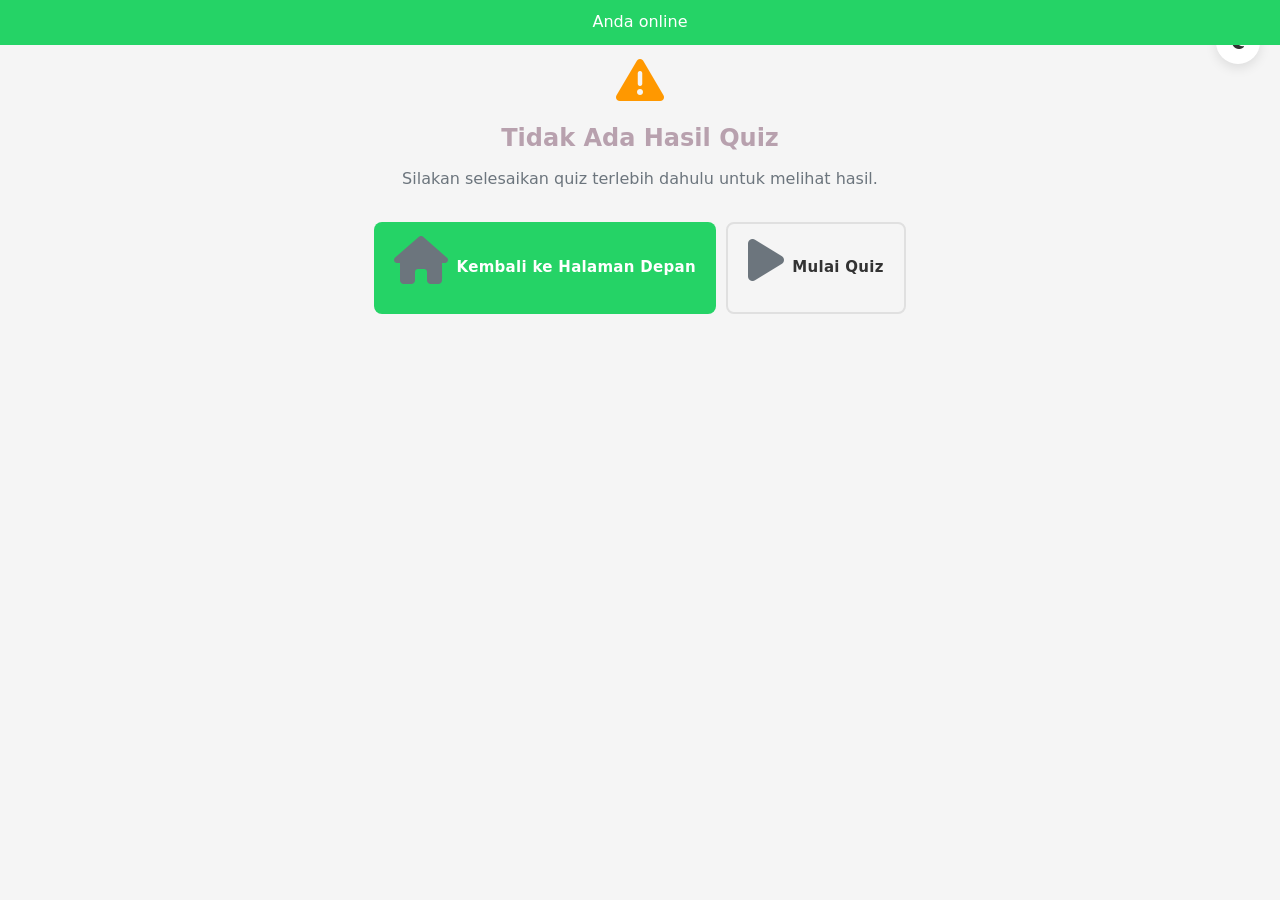
<file: result.html>
<!DOCTYPE html>
<html lang="id">
<head>
    <!-- Mobile Meta Tags -->
    <meta charset="UTF-8">
    <meta name="viewport" content="width=device-width, initial-scale=1.0, maximum-scale=1.0, user-scalable=no, viewport-fit=cover">
    <meta name="theme-color" content="#075E54" media="(prefers-color-scheme: light)">
    <meta name="theme-color" content="#0c1317" media="(prefers-color-scheme: dark)">
    <meta name="format-detection" content="telephone=no">
    <meta name="msapplication-tap-highlight" content="no">
    
    <!-- Icons -->
    <link rel="icon" type="image/png" sizes="192x192" href="https://img.icons8.com/color/192/whatsapp.png">
    
    <title>Hasil Quiz - QuizApp</title>
    <link rel="stylesheet" href="style.css">
    <link rel="stylesheet" href="https://cdnjs.cloudflare.com/ajax/libs/font-awesome/6.4.0/css/all.min.css">
    
    <!-- Splash Screen CSS -->
    <style>
        #splash-screen {
            position: fixed;
            top: 0;
            left: 0;
            right: 0;
            bottom: 0;
            background: #075E54;
            display: flex;
            flex-direction: column;
            justify-content: center;
            align-items: center;
            z-index: 9999;
            transition: opacity 0.5s ease;
        }
        
        #splash-screen.hidden {
            opacity: 0;
            pointer-events: none;
        }
        
        .splash-logo {
            width: 80px;
            height: 80px;
            background: white;
            border-radius: 20px;
            display: flex;
            align-items: center;
            justify-content: center;
            margin-bottom: 20px;
            animation: pulse 2s infinite;
        }
        
        .splash-logo i {
            font-size: 40px;
            color: #25D366;
        }
        
        .splash-text {
            color: white;
            font-size: 18px;
            font-weight: 500;
            margin-top: 20px;
        }
        
        .splash-loader {
            width: 40px;
            height: 4px;
            background: rgba(255,255,255,0.2);
            border-radius: 2px;
            margin-top: 20px;
            overflow: hidden;
        }
        
        .splash-loader::after {
            content: '';
            display: block;
            width: 40px;
            height: 100%;
            background: white;
            animation: loading 1.5s infinite;
        }
        
        @keyframes loading {
            0% { transform: translateX(-100%); }
            100% { transform: translateX(200%); }
        }
        
        @keyframes pulse {
            0%, 100% { transform: scale(1); opacity: 1; }
            50% { transform: scale(1.1); opacity: 0.8; }
        }
    </style>
    
    <!-- Inline Styles -->
    <style>
        :root {
            --primary-color: #4361ee;
            --success-color: #4CAF50;
            --danger-color: #F44336;
            --user-answer-color: #2196F3;
            --bg-color: #f5f5f5;
            --card-bg: #ffffff;
            --text-color: #333333;
            --border-color: #e0e0e0;
        }

        [data-theme="dark"] {
            --bg-color: #1a1a1a;
            --card-bg: #2d2d2d;
            --text-color: #ffffff;
            --border-color: #444444;
        }

        body {
            background: var(--bg-color);
            color: var(--text-color);
            font-family: 'Segoe UI', system-ui, sans-serif;
            padding: 0;
            margin: 0;
            min-height: 100vh;
        }

        .container {
            max-width: 900px;
            margin: 0 auto;
            padding: 16px;
            padding-bottom: 80px; /* Untuk bottom nav */
        }

        .header {
            text-align: center;
            margin-bottom: 20px;
            padding: 20px;
            background: var(--card-bg);
            border-radius: 12px;
            box-shadow: 0 2px 8px rgba(0,0,0,0.05);
        }

        .header h1 {
            color: var(--primary-color);
            margin-bottom: 8px;
            font-size: 24px;
        }

        .score-card {
            background: linear-gradient(135deg, #4361ee, #3a0ca3);
            color: white;
            padding: 24px;
            border-radius: 12px;
            text-align: center;
            margin-bottom: 24px;
            box-shadow: 0 4px 16px rgba(67, 97, 238, 0.2);
        }

        .score-circle {
            width: 100px;
            height: 100px;
            border-radius: 50%;
            background: rgba(255, 255, 255, 0.1);
            margin: 0 auto 12px;
            display: flex;
            flex-direction: column;
            justify-content: center;
            align-items: center;
            border: 4px solid white;
        }

        .score-percentage {
            font-size: 32px;
            font-weight: bold;
        }

        .result-section {
            background: var(--card-bg);
            border-radius: 12px;
            padding: 20px;
            margin-bottom: 24px;
            box-shadow: 0 2px 8px rgba(0,0,0,0.05);
        }

        .section-title {
            display: flex;
            flex-direction: column;
            gap: 8px;
            margin-bottom: 20px;
            padding-bottom: 12px;
            border-bottom: 2px solid var(--border-color);
        }

        @media (min-width: 768px) {
            .section-title {
                flex-direction: row;
                justify-content: space-between;
                align-items: center;
            }
        }

        .section-title h2 {
            color: var(--primary-color);
            font-size: 20px;
        }

        .questions-list {
            display: flex;
            flex-direction: column;
            gap: 16px;
        }

        .question-item {
            padding: 16px;
            border-radius: 8px;
            background: var(--bg-color);
            border-left: 4px solid var(--border-color);
        }

        .question-item.correct {
            border-left-color: var(--success-color);
            background: rgba(76, 175, 80, 0.05);
        }

        .question-item.incorrect {
            border-left-color: var(--danger-color);
            background: rgba(244, 67, 54, 0.05);
        }

        .question-header {
            display: flex;
            justify-content: space-between;
            align-items: center;
            margin-bottom: 12px;
        }

        .question-number {
            font-weight: bold;
            font-size: 16px;
            color: var(--primary-color);
        }

        .question-status {
            padding: 4px 10px;
            border-radius: 20px;
            font-size: 13px;
            font-weight: 500;
        }

        .question-status.correct {
            background: var(--success-color);
            color: white;
        }

        .question-status.incorrect {
            background: var(--danger-color);
            color: white;
        }

        .question-text {
            margin-bottom: 16px;
            font-size: 15px;
            line-height: 1.5;
            padding: 12px;
            background: var(--card-bg);
            border-radius: 8px;
        }

        .answer-row {
            display: flex;
            flex-direction: column;
            margin-bottom: 8px;
            padding: 12px;
            border-radius: 8px;
            gap: 4px;
        }

        @media (min-width: 480px) {
            .answer-row {
                flex-direction: row;
                align-items: center;
            }
        }

        .answer-row.user-answer {
            background: rgba(33, 150, 243, 0.1);
            border: 2px solid var(--user-answer-color);
        }

        .answer-row.correct-answer {
            background: rgba(76, 175, 80, 0.1);
            border: 2px solid var(--success-color);
        }

        .answer-label {
            font-weight: bold;
            min-width: 140px;
            display: flex;
            align-items: center;
            gap: 8px;
            font-size: 14px;
        }

        .answer-label.user-answer {
            color: var(--user-answer-color);
        }

        .answer-label.correct-answer {
            color: var(--success-color);
        }

        .answer-text {
            font-size: 15px;
            flex: 1;
        }

        .explanation-box {
            padding: 12px;
            background: rgba(255, 193, 7, 0.1);
            border-radius: 8px;
            margin-top: 12px;
            border-left: 4px solid #FF9800;
        }

        .explanation-label {
            font-weight: bold;
            color: #FF9800;
            margin-bottom: 6px;
            display: flex;
            align-items: center;
            gap: 8px;
            font-size: 14px;
        }

        .all-options {
            margin-top: 12px;
            padding: 10px;
            background: var(--card-bg);
            border-radius: 8px;
            font-size: 13px;
            color: var(--text-color);
            border: 1px dashed var(--border-color);
        }

        .controls {
            display: flex;
            gap: 12px;
            justify-content: center;
            margin-top: 24px;
            flex-wrap: wrap;
        }

        .btn {
            padding: 12px 20px;
            border-radius: 8px;
            border: none;
            font-weight: 600;
            font-size: 15px;
            cursor: pointer;
            display: inline-flex;
            align-items: center;
            justify-content: center;
            gap: 8px;
            transition: all 0.3s;
            text-decoration: none;
            min-height: 44px;
            min-width: 44px;
        }

        .btn-primary {
            background: var(--primary-color);
            color: white;
        }

        .btn-secondary {
            background: var(--bg-color);
            color: var(--text-color);
            border: 2px solid var(--border-color);
        }

        .btn:hover {
            transform: translateY(-2px);
            box-shadow: 0 4px 12px rgba(0,0,0,0.1);
        }

        .theme-toggle {
            position: fixed;
            top: 20px;
            right: 20px;
            width: 44px;
            height: 44px;
            border-radius: 50%;
            background: var(--card-bg);
            display: flex;
            align-items: center;
            justify-content: center;
            cursor: pointer;
            box-shadow: 0 4px 12px rgba(0,0,0,0.1);
            z-index: 100;
            border: none;
            min-height: 44px;
            min-width: 44px;
        }

        .empty-state {
            text-align: center;
            padding: 40px 20px;
        }

        .empty-state i {
            font-size: 48px;
            color: #6c757d;
            margin-bottom: 16px;
        }

        /* Mobile Bottom Navigation */
        .mobile-bottom-nav {
            position: fixed;
            bottom: 0;
            left: 0;
            right: 0;
            background: var(--bg-secondary);
            border-top: 1px solid var(--border-color);
            padding: 8px 0;
            display: none;
            z-index: 1000;
            padding-bottom: max(8px, env(safe-area-inset-bottom, 0px));
        }

        @media (max-width: 768px) {
            .mobile-bottom-nav {
                display: flex;
                justify-content: space-around;
            }
            
            /* Hanya 3 item di bottom nav untuk result page */
            .mobile-bottom-nav .nav-item {
                flex: 1;
                text-align: center;
            }
        }

        .nav-item {
            display: flex;
            flex-direction: column;
            align-items: center;
            padding: 8px 12px;
            color: var(--text-secondary);
            text-decoration: none;
            font-size: 12px;
        }

        .nav-item.active {
            color: var(--whatsapp-green);
        }

        .nav-item i {
            font-size: 20px;
            margin-bottom: 4px;
        }

        /* Network Status */
        .network-status {
            position: fixed;
            top: 0;
            left: 0;
            right: 0;
            background: #FF9500;
            color: white;
            text-align: center;
            padding: 10px;
            z-index: 10002;
            transform: translateY(-100%);
            transition: transform 0.3s ease;
        }

        .network-status.online {
            background: #25D366;
            transform: translateY(0);
        }

        .network-status.offline {
            background: #FF3B30;
            transform: translateY(0);
        }

        /* Responsive Adjustments */
        @media (max-width: 480px) {
            .container {
                padding: 12px;
                padding-bottom: 70px;
            }
            
            .score-card {
                padding: 20px;
            }
            
            .score-circle {
                width: 80px;
                height: 80px;
            }
            
            .score-percentage {
                font-size: 24px;
            }
            
            .header {
                padding: 16px;
            }
            
            .header h1 {
                font-size: 20px;
            }
            
            .question-text {
                font-size: 14px;
                padding: 10px;
            }
            
            .answer-text {
                font-size: 14px;
            }
            
            .btn {
                padding: 10px 16px;
                font-size: 14px;
            }
        }

        @media (max-width: 360px) {
            .answer-label {
                min-width: 120px;
                font-size: 13px;
            }
            
            .controls {
                flex-direction: column;
            }
            
            .btn {
                width: 100%;
            }
        }

        /* Landscape mode */
        @media (orientation: landscape) and (max-height: 500px) {
            .container {
                padding-bottom: 60px;
            }
            
            .mobile-bottom-nav {
                display: none;
            }
            
            .theme-toggle {
                top: 10px;
                right: 10px;
            }
        }
    </style>
</head>
<body>
    <!-- Splash Screen -->
    <div id="splash-screen">
        <div class="splash-logo">
            <i class="fas fa-chart-bar"></i>
        </div>
        <div class="splash-text">Memuat Hasil...</div>
        <div class="splash-loader"></div>
    </div>

    <!-- Network Status -->
    <div class="network-status" id="networkStatus"></div>

    <div class="theme-toggle" id="themeToggle">
        <i class="fas fa-moon"></i>
    </div>

    <div class="container">
        <!-- Header -->
        <div class="header" id="resultHeader">
            <h1>Hasil Quiz</h1>
            <p class="subtitle" id="courseName">Mata Kuliah: Loading...</p>
        </div>

        <!-- Score Card -->
        <div class="score-card" id="scoreCard">
            <div class="score-circle">
                <div class="score-percentage" id="scorePercentage">0%</div>
            </div>
            <h2 id="scoreText">0 dari 0 soal benar</h2>
            <p id="scoreTime">Waktu pengerjaan: 00:00</p>
        </div>

        <!-- Results Section -->
        <div class="result-section">
            <div class="section-title">
                <h2>Detail Jawaban</h2>
                <div>
                    <span id="correctCount">0</span> benar dari 
                    <span id="totalQuestions">0</span> soal
                </div>
            </div>

            <div class="questions-list" id="questionsList">
                <!-- Daftar soal akan diisi oleh JavaScript -->
            </div>
        </div>

        <!-- Controls -->
        <div class="controls" id="controlsContainer">
            <!-- Tombol akan diisi oleh JavaScript -->
        </div>
    </div>

    <!-- Mobile Bottom Navigation (MODIFIED - Hanya 3 item) -->
    <nav class="mobile-bottom-nav">
        <a href="index.html" class="nav-item">
            <i class="fas fa-home"></i>
            <span>Home</span>
        </a>
        <a href="result.html" class="nav-item active">
            <i class="fas fa-chart-bar"></i>
            <span>Hasil</span>
        </a>
        <a href="admin.html" class="nav-item">
            <i class="fas fa-cog"></i>
            <span>Admin</span>
        </a>
    </nav>

    <script>
        // Hide splash screen
        window.addEventListener('load', () => {
            setTimeout(() => {
                const splashScreen = document.getElementById('splash-screen');
                if (splashScreen) {
                    splashScreen.classList.add('hidden');
                    setTimeout(() => {
                        splashScreen.style.display = 'none';
                    }, 500);
                }
            }, 800);
        });

        // Network status
        function updateNetworkStatus() {
            const statusElement = document.getElementById('networkStatus');
            if (!statusElement) return;
            
            if (navigator.onLine) {
                statusElement.textContent = 'Anda online';
                statusElement.className = 'network-status online';
                setTimeout(() => {
                    statusElement.style.transform = 'translateY(-100%)';
                }, 3000);
            } else {
                statusElement.textContent = 'Anda offline - Beberapa fitur terbatas';
                statusElement.className = 'network-status offline';
            }
        }

        window.addEventListener('online', updateNetworkStatus);
        window.addEventListener('offline', updateNetworkStatus);
        updateNetworkStatus();

        // JavaScript untuk result.html - VERSI SEDERHANA
        document.addEventListener('DOMContentLoaded', function() {
            console.log('=== RESULT PAGE LOADED ===');
            loadResult();
            initTheme();
            
            const themeToggle = document.getElementById('themeToggle');
            if (themeToggle) {
                themeToggle.addEventListener('click', toggleTheme);
            }
            
            // Atur ulang bottom navigation untuk result page
            setupBottomNavigation();
        });

        function setupBottomNavigation() {
            // Untuk result page, kita hapus tombol Quiz dari bottom nav
            // Sudah dihandle di HTML dengan hanya 3 item
            console.log('Bottom navigation setup for result page');
        }

        function loadResult() {
            try {
                const resultData = JSON.parse(localStorage.getItem('quizResult'));
                
                if (!resultData) {
                    showNoResult();
                    return;
                }
                
                displayResult(resultData);
            } catch (error) {
                console.error('Error loading result:', error);
                showError();
            }
        }

        function displayResult(result) {
            // Update UI elements
            const courseName = document.getElementById('courseName');
            const scorePercentage = document.getElementById('scorePercentage');
            const scoreText = document.getElementById('scoreText');
            const scoreTime = document.getElementById('scoreTime');
            const correctCount = document.getElementById('correctCount');
            const totalQuestions = document.getElementById('totalQuestions');
            
            if (courseName) {
                courseName.textContent = result.courseName ? 
                    `Mata Kuliah: ${result.courseName}` : 
                    'Mata Kuliah: Tidak tersedia';
            }
            
            if (scorePercentage) scorePercentage.textContent = `${result.percentage || 0}%`;
            
            if (scoreText) {
                scoreText.textContent = `${result.score || 0} dari ${result.totalQuestions || 0} soal benar`;
            }
            
            if (scoreTime) {
                const minutes = Math.floor((result.timeSpent || 0) / 60).toString().padStart(2, '0');
                const seconds = ((result.timeSpent || 0) % 60).toString().padStart(2, '0');
                scoreTime.textContent = `Waktu pengerjaan: ${minutes}:${seconds}`;
            }
            
            if (correctCount) correctCount.textContent = result.score || 0;
            if (totalQuestions) totalQuestions.textContent = result.totalQuestions || 0;
            
            // Display questions if available
            if (result.results && result.results.length > 0) {
                displayQuestions(result.results);
            } else {
                const questionsList = document.getElementById('questionsList');
                if (questionsList) {
                    questionsList.innerHTML = `
                        <div class="empty-state">
                            <i class="fas fa-info-circle"></i>
                            <p>Detail jawaban tidak tersedia</p>
                        </div>
                    `;
                }
            }
            
            // TAMPILKAN HANYA SATU TOMBOL: KEMBALI KE HALAMAN DEPAN
            updateControlButtons(result);
        }

        function updateControlButtons(result) {
            const controlsContainer = document.getElementById('controlsContainer');
            if (!controlsContainer) return;
            
            // SELALU TAMPILKAN TOMBOL "KEMBALI KE HALAMAN DEPAN" (index.html)
            controlsContainer.innerHTML = `
                <a href="index.html" class="btn btn-primary" style="background: #25D366;">
                    <i class="fas fa-home"></i> Kembali ke Halaman Depan
                </a>
            `;
        }

        function displayQuestions(results) {
            const questionsList = document.getElementById('questionsList');
            
            if (!questionsList) return;
            
            if (!results || results.length === 0) {
                questionsList.innerHTML = `
                    <div class="empty-state">
                        <i class="fas fa-question-circle"></i>
                        <h3>Tidak ada data hasil</h3>
                    </div>
                `;
                return;
            }
            
            questionsList.innerHTML = results.map((item, index) => {
                const statusClass = item.isCorrect ? 'correct' : 'incorrect';
                const statusText = item.isCorrect ? 'Benar' : 'Salah';
                
                return `
                    <div class="question-item ${statusClass}">
                        <div class="question-header">
                            <div class="question-number">Soal ${item.questionNumber}</div>
                            <div class="question-status ${statusClass}">
                                ${statusText}
                            </div>
                        </div>
                        
                        <div class="question-text">
                            ${item.question}
                        </div>
                        
                        <div class="answer-row user-answer">
                            <div class="answer-label user-answer">
                                <i class="fas fa-user"></i>
                                Jawaban Anda:
                            </div>
                            <div class="answer-text">
                                ${item.userAnswerText || 'Tidak dijawab'}
                            </div>
                        </div>
                        
                        <div class="answer-row correct-answer">
                            <div class="answer-label correct-answer">
                                <i class="fas fa-check"></i>
                                Jawaban Benar:
                            </div>
                            <div class="answer-text">
                                ${item.correctAnswerText}
                            </div>
                        </div>
                        
                        ${item.explanation ? `
                        <div class="explanation-box">
                            <div class="explanation-label">
                                <i class="fas fa-lightbulb"></i>
                                Penjelasan:
                            </div>
                            <div class="answer-text">
                                ${item.explanation}
                            </div>
                        </div>
                        ` : ''}
                        
                        <div class="all-options">
                            <i class="fas fa-list"></i> <strong>Semua pilihan:</strong> ${item.allOptions}
                        </div>
                    </div>
                `;
            }).join('');
            
            // Scroll to top after loading
            setTimeout(() => {
                window.scrollTo({ top: 0, behavior: 'smooth' });
            }, 100);
        }

        function showNoResult() {
            const container = document.querySelector('.container');
            if (!container) return;
            
            container.innerHTML = `
                <div class="empty-state">
                    <i class="fas fa-exclamation-triangle" style="font-size: 48px; color: #ff9800;"></i>
                    <h2 style="margin-bottom: 10px;">Tidak Ada Hasil Quiz</h2>
                    <p style="color: #6c757d; margin-bottom: 30px;">Silakan selesaikan quiz terlebih dahulu untuk melihat hasil.</p>
                    <div style="display: flex; gap: 10px; justify-content: center; flex-wrap: wrap;">
                        <a href="index.html" class="btn btn-primary" style="background: #25D366;">
                            <i class="fas fa-home"></i> Kembali ke Halaman Depan
                        </a>
                        <a href="quiz.html" class="btn btn-secondary">
                            <i class="fas fa-play"></i> Mulai Quiz
                        </a>
                    </div>
                </div>
            `;
            
            // Hide bottom nav when no result
            const bottomNav = document.querySelector('.mobile-bottom-nav');
            if (bottomNav) {
                bottomNav.style.display = 'none';
            }
        }

        function showError() {
            const container = document.querySelector('.container');
            if (!container) return;
            
            container.innerHTML = `
                <div class="empty-state">
                    <i class="fas fa-bug" style="font-size: 48px; color: #f44336;"></i>
                    <h2 style="margin-bottom: 10px;">Terjadi Kesalahan</h2>
                    <p style="color: #6c757d; margin-bottom: 30px;">
                        Gagal memuat hasil quiz. Silakan coba lagi atau mulai quiz baru.
                    </p>
                    <div style="display: flex; gap: 10px; justify-content: center; flex-wrap: wrap;">
                        <button onclick="location.reload()" class="btn btn-primary">
                            <i class="fas fa-redo"></i> Muat Ulang
                        </button>
                        <a href="index.html" class="btn btn-secondary" style="background: #25D366;">
                            <i class="fas fa-home"></i> Kembali ke Halaman Depan
                        </a>
                    </div>
                </div>
            `;
            
            const bottomNav = document.querySelector('.mobile-bottom-nav');
            if (bottomNav) {
                bottomNav.style.display = 'none';
            }
        }

        function initTheme() {
            const savedTheme = localStorage.getItem('quiz-theme');
            const prefersDark = window.matchMedia('(prefers-color-scheme: dark)').matches;
            const themeToggle = document.getElementById('themeToggle');
            
            if (savedTheme === 'dark' || (!savedTheme && prefersDark)) {
                document.documentElement.setAttribute('data-theme', 'dark');
                if (themeToggle) {
                    themeToggle.innerHTML = '<i class="fas fa-sun"></i>';
                }
            } else {
                document.documentElement.setAttribute('data-theme', 'light');
                if (themeToggle) {
                    themeToggle.innerHTML = '<i class="fas fa-moon"></i>';
                }
            }
        }

        function toggleTheme() {
            const currentTheme = document.documentElement.getAttribute('data-theme');
            const newTheme = currentTheme === 'dark' ? 'light' : 'dark';
            const themeToggle = document.getElementById('themeToggle');
            
            document.documentElement.setAttribute('data-theme', newTheme);
            localStorage.setItem('quiz-theme', newTheme);
            
            if (themeToggle) {
                themeToggle.innerHTML = newTheme === 'dark' 
                    ? '<i class="fas fa-sun"></i>' 
                    : '<i class="fas fa-moon"></i>';
            }
        }

        // Touch optimization
        document.addEventListener('touchstart', function() {}, {passive: true});
        
        // Prevent pull-to-refresh
        document.body.addEventListener('touchmove', function(e) {
            if (e.touches.length > 1) return;
        }, { passive: false });
    </script>
</body>
</html>
</file>
<file: style.css>
/* =============================== */
/*  FEMININE PASTEL QUIZ APP STYLE */
/*  Mobile Friendly & Full Responsive */
/* =============================== */

/* Import Google Fonts for softer typography */
@import url('https://fonts.googleapis.com/css2?family=Quicksand:wght@300;400;500;600;700&display=swap');

:root {
  /* Feminine Pastel Color Palette */
  --pink-soft: #FFB7B2;
  --pink-light: #FFD1D1;
  --pink-warm: #F4ACB7;
  --lavender: #CDB4DB;
  --mint: #BDE0FE;
  --peach: #FFC8A2;
  --rose: #E5989B;
  --blush: #FFB5A7;
  --cream: #FFF0ED;
  --coral: #FCD5CE;
  
  /* Primary brand colors (feminine) */
  --primary-color: #F4ACB7;      /* pink-warm */
  --primary-dark: #E5989B;       /* rose */
  --primary-light: #FFD1D1;      /* pink-light */
  --secondary-color: #CDB4DB;    /* lavender */
  --accent-color: #BDE0FE;       /* mint */
  
  /* Light Mode (feminine light) */
  --bg-primary: #FFF9F7;         /* soft cream background */
  --bg-secondary: #FFFFFF;
  --bg-tertiary: #FFF5F2;
  --text-primary: #4A3B42;       /* soft dark brownish */
  --text-secondary: #8B6F7A;
  --text-muted: #B8A1AE;
  --border-color: #FFE4DE;
  --hover-color: #FFF0EB;
  --shadow-sm: 0 4px 12px rgba(0, 0, 0, 0.03), 0 1px 2px rgba(0, 0, 0, 0.05);
  --shadow-md: 0 8px 24px rgba(0, 0, 0, 0.05), 0 2px 4px rgba(0, 0, 0, 0.03);
  
  /* Dark Mode (feminine dark - soft twilight) */
  --dark-bg-primary: #2D2A3A;
  --dark-bg-secondary: #3A3548;
  --dark-bg-tertiary: #48415A;
  --dark-text-primary: #F7E8ED;
  --dark-text-secondary: #DBCBD4;
  --dark-border-color: #5B526E;
  --dark-hover-color: #4E4662;
  
  /* Spacing */
  --spacing-xs: 4px;
  --spacing-sm: 8px;
  --spacing-md: 12px;
  --spacing-lg: 16px;
  --spacing-xl: 20px;
  --spacing-xxl: 28px;
  
  /* Border Radius - lebih bulat & feminin */
  --radius-sm: 12px;
  --radius-md: 18px;
  --radius-lg: 24px;
  --radius-xl: 32px;
  --radius-round: 50%;
  
  /* Font Sizes */
  --font-xs: 12px;
  --font-sm: 14px;
  --font-md: 16px;
  --font-lg: 18px;
  --font-xl: 22px;
  --font-xxl: 26px;
}

/* Dark Mode Override */
[data-theme="dark"] {
  --bg-primary: var(--dark-bg-primary);
  --bg-secondary: var(--dark-bg-secondary);
  --bg-tertiary: var(--dark-bg-tertiary);
  --text-primary: var(--dark-text-primary);
  --text-secondary: var(--dark-text-secondary);
  --text-muted: #A99BB0;
  --border-color: var(--dark-border-color);
  --hover-color: var(--dark-hover-color);
  --shadow-sm: 0 4px 12px rgba(0, 0, 0, 0.2);
  --shadow-md: 0 8px 24px rgba(0, 0, 0, 0.25);
}

/* Base Styles */
* {
  margin: 0;
  padding: 0;
  box-sizing: border-box;
  -webkit-tap-highlight-color: transparent;
}

html {
  font-size: 16px;
  height: 100%;
  -webkit-text-size-adjust: 100%;
}

body {
  font-family: 'Quicksand', -apple-system, BlinkMacSystemFont, 'Segoe UI', Roboto, sans-serif;
  background: var(--bg-primary);
  color: var(--text-primary);
  line-height: 1.55;
  min-height: 100vh;
  padding: 0;
  margin: 0;
  overflow-x: hidden;
  transition: background-color 0.3s ease, color 0.3s ease;
  font-weight: 500;
}

/* App Layout */
.app {
  min-height: 100vh;
  display: flex;
  flex-direction: column;
  max-width: 100%;
  overflow-x: hidden;
}

.container {
  flex: 1;
  padding: var(--spacing-lg);
  max-width: 1200px;
  margin: 0 auto;
  width: 100%;
}

/* Topbar - feminin dengan gradien lembut */
.topbar {
  background: linear-gradient(135deg, var(--primary-color), var(--primary-dark));
  color: white;
  padding: var(--spacing-md) var(--spacing-lg);
  display: flex;
  justify-content: space-between;
  align-items: center;
  position: sticky;
  top: 0;
  z-index: 100;
  min-height: 60px;
  box-shadow: var(--shadow-sm);
  backdrop-filter: blur(2px);
}

.topbar h1 {
  font-size: var(--font-lg);
  font-weight: 600;
  display: flex;
  align-items: center;
  gap: var(--spacing-sm);
  letter-spacing: -0.2px;
}

.topbar h1 i {
  font-size: var(--font-xl);
  filter: drop-shadow(0 2px 2px rgba(0,0,0,0.1));
}

.top-actions {
  display: flex;
  gap: var(--spacing-sm);
  align-items: center;
}

/* Cards - bulat & lembut */
.card {
  background: var(--bg-secondary);
  border-radius: var(--radius-lg);
  padding: var(--spacing-xl);
  margin-bottom: var(--spacing-lg);
  border: none;
  box-shadow: var(--shadow-sm);
  transition: transform 0.2s ease, box-shadow 0.2s ease;
}

.card:hover {
  box-shadow: var(--shadow-md);
  transform: translateY(-2px);
}

/* Buttons - feminin dengan rounded penuh */
.btn {
  display: inline-flex;
  align-items: center;
  justify-content: center;
  gap: 8px;
  padding: 12px 24px;
  border-radius: 40px;  /* pill shape */
  font-size: var(--font-sm);
  font-weight: 600;
  text-decoration: none;
  cursor: pointer;
  border: none;
  transition: all 0.25s ease;
  min-height: 44px;
  min-width: 44px;
  user-select: none;
  -webkit-user-select: none;
  letter-spacing: 0.3px;
}

.btn.primary {
  background: linear-gradient(135deg, var(--primary-color), var(--primary-dark));
  color: white;
  box-shadow: 0 2px 8px rgba(244, 172, 183, 0.3);
}

.btn.primary:hover {
  background: linear-gradient(135deg, var(--primary-dark), var(--rose));
  transform: scale(1.02);
  box-shadow: 0 4px 12px rgba(244, 172, 183, 0.4);
}

.btn.secondary {
  background: var(--bg-tertiary);
  color: var(--text-primary);
  border: 1px solid var(--border-color);
}

.btn.secondary:hover {
  background: var(--hover-color);
  border-color: var(--primary-light);
}

.btn:active {
  transform: scale(0.96);
}

/* Course Items - kartu pelajaran */
.course-item {
  display: flex;
  align-items: center;
  padding: var(--spacing-md);
  background: var(--bg-tertiary);
  border-radius: var(--radius-md);
  border: 1px solid var(--border-color);
  margin-bottom: var(--spacing-md);
  gap: var(--spacing-md);
  cursor: pointer;
  transition: all 0.25s ease;
}

.course-item:hover {
  border-color: var(--primary-color);
  transform: translateY(-3px);
  box-shadow: var(--shadow-md);
  background: var(--bg-secondary);
}

.course-item .left {
  display: flex;
  align-items: center;
  gap: var(--spacing-md);
  flex: 1;
}

.course-badge {
  width: 52px;
  height: 52px;
  border-radius: var(--radius-md);
  background: linear-gradient(145deg, var(--primary-color), var(--lavender));
  color: white;
  display: flex;
  align-items: center;
  justify-content: center;
  font-size: var(--font-lg);
  font-weight: 700;
  flex-shrink: 0;
  box-shadow: 0 4px 8px rgba(0,0,0,0.05);
}

.course-details h3 {
  font-size: var(--font-md);
  font-weight: 700;
  margin-bottom: 6px;
  color: var(--text-primary);
}

.course-details p {
  font-size: var(--font-sm);
  color: var(--text-secondary);
  margin-bottom: 6px;
}

/* Quiz Styles */
.quiz-header {
  display: flex;
  justify-content: space-between;
  align-items: center;
  margin-bottom: var(--spacing-xl);
  padding-bottom: var(--spacing-md);
  border-bottom: 2px dashed var(--border-color);
}

.quiz-progress {
  font-size: var(--font-sm);
  font-weight: 600;
  color: var(--text-secondary);
  background: var(--bg-tertiary);
  padding: 6px 16px;
  border-radius: 40px;
  border: 1px solid var(--border-color);
}

.q-text {
  font-size: var(--font-md);
  line-height: 1.6;
  margin-bottom: var(--spacing-xl);
  padding: var(--spacing-lg);
  background: var(--bg-tertiary);
  border-radius: var(--radius-md);
  border-left: 5px solid var(--primary-color);
  font-weight: 600;
}

.choices {
  display: flex;
  flex-direction: column;
  gap: var(--spacing-sm);
}

.choice {
  padding: var(--spacing-md);
  border-radius: 60px; /* lebih bulat */
  border: 2px solid var(--border-color);
  cursor: pointer;
  transition: all 0.2s ease;
  display: flex;
  align-items: center;
  gap: var(--spacing-md);
  background: var(--bg-secondary);
  min-height: 64px;
}

.choice:hover {
  border-color: var(--primary-color);
  background: var(--hover-color);
  transform: translateX(4px);
}

.choice.selected {
  border-color: var(--primary-color);
  background: rgba(244, 172, 183, 0.15);
  box-shadow: 0 2px 6px rgba(244, 172, 183, 0.2);
}

.choice-label {
  font-weight: 800;
  color: var(--primary-dark);
  min-width: 32px;
  font-size: var(--font-md);
  background: var(--bg-tertiary);
  width: 32px;
  height: 32px;
  display: inline-flex;
  align-items: center;
  justify-content: center;
  border-radius: 60px;
}

.choice-text {
  flex: 1;
  font-size: var(--font-sm);
  line-height: 1.4;
  font-weight: 500;
}

.choice-check {
  color: var(--primary-color);
  font-size: var(--font-lg);
  margin-left: auto;
  opacity: 0;
  transition: opacity 0.1s;
}

.choice.selected .choice-check {
  opacity: 1;
}

/* Form Elements */
.form-group {
  margin-bottom: var(--spacing-lg);
}

.form-group label {
  display: block;
  margin-bottom: var(--spacing-sm);
  font-weight: 600;
  color: var(--text-primary);
  font-size: var(--font-sm);
}

.form-group input,
.form-group select,
.form-group textarea {
  width: 100%;
  padding: 14px 16px;
  border: 1.5px solid var(--border-color);
  border-radius: 60px;
  background: var(--bg-tertiary);
  color: var(--text-primary);
  font-size: var(--font-md);
  font-family: inherit;
  transition: all 0.2s;
}

.form-group input:focus,
.form-group select:focus,
.form-group textarea:focus {
  outline: none;
  border-color: var(--primary-color);
  box-shadow: 0 0 0 3px rgba(244, 172, 183, 0.2);
}

/* Modal - feminin */
.modal {
  position: fixed;
  top: 0;
  left: 0;
  right: 0;
  bottom: 0;
  background: rgba(0, 0, 0, 0.4);
  backdrop-filter: blur(4px);
  display: flex;
  align-items: center;
  justify-content: center;
  z-index: 1000;
  padding: var(--spacing-lg);
}

.modal-content {
  background: var(--bg-secondary);
  border-radius: var(--radius-xl);
  padding: var(--spacing-xl);
  max-width: 500px;
  width: 100%;
  max-height: 90vh;
  overflow-y: auto;
  border: none;
  box-shadow: var(--shadow-md);
  animation: modalFadeIn 0.2s ease;
}

@keyframes modalFadeIn {
  from {
    opacity: 0;
    transform: scale(0.95);
  }
  to {
    opacity: 1;
    transform: scale(1);
  }
}

/* Badges */
.badge {
  display: inline-block;
  padding: 6px 14px;
  border-radius: 40px;
  font-size: var(--font-xs);
  font-weight: 700;
  background: var(--bg-tertiary);
  color: var(--text-primary);
  border: 1px solid var(--border-color);
}

/* Utility */
.muted {
  color: var(--text-secondary);
  font-size: var(--font-sm);
}

.text-center {
  text-align: center;
}

.flex {
  display: flex;
}
.items-center {
  align-items: center;
}
.justify-between {
  justify-content: space-between;
}
.gap-2 {
  gap: var(--spacing-sm);
}
.gap-3 {
  gap: var(--spacing-md);
}

/* Loading */
.spinner {
  width: 44px;
  height: 44px;
  border: 3px solid rgba(244, 172, 183, 0.2);
  border-top-color: var(--primary-color);
  border-radius: 50%;
  animation: spin 0.8s linear infinite;
  margin: 0 auto;
}

@keyframes spin {
  to { transform: rotate(360deg); }
}

.empty-state {
  text-align: center;
  padding: var(--spacing-xxl) var(--spacing-lg);
  color: var(--text-muted);
}

.empty-state-icon {
  font-size: 56px;
  margin-bottom: var(--spacing-lg);
  color: var(--primary-light);
}

/* Footer */
.footer {
  background: var(--bg-secondary);
  border-top: 1px solid var(--border-color);
  padding: var(--spacing-md) var(--spacing-lg);
  text-align: center;
  font-size: var(--font-sm);
  color: var(--text-secondary);
  margin-top: auto;
}

/* Theme Toggle - feminin */
.theme-switcher {
  position: fixed;
  bottom: 24px;
  right: 24px;
  width: 56px;
  height: 56px;
  border-radius: 60px;
  background: linear-gradient(135deg, var(--primary-color), var(--lavender));
  color: white;
  border: none;
  cursor: pointer;
  display: flex;
  align-items: center;
  justify-content: center;
  font-size: var(--font-xl);
  box-shadow: 0 6px 14px rgba(0,0,0,0.12);
  z-index: 100;
  transition: all 0.3s cubic-bezier(0.2, 0.9, 0.4, 1.1);
  min-height: 56px;
  min-width: 56px;
}

.theme-switcher:hover {
  transform: scale(1.08);
  box-shadow: 0 10px 20px rgba(0,0,0,0.15);
}

/* ========================= */
/* RESPONSIVE (Mobile First) */
/* ========================= */

@media (max-width: 768px) {
  html {
    font-size: 14px;
  }
  
  .container {
    padding: var(--spacing-md);
  }
  
  .card {
    padding: var(--spacing-md);
    border-radius: var(--radius-md);
  }
  
  .topbar {
    padding: var(--spacing-sm) var(--spacing-md);
    min-height: 52px;
  }
  
  .topbar h1 {
    font-size: var(--font-md);
  }
  
  .btn {
    padding: 10px 18px;
    min-height: 42px;
    font-size: var(--font-xs);
  }
  
  .course-item {
    padding: var(--spacing-sm);
    flex-direction: column;
    align-items: stretch;
    gap: var(--spacing-sm);
  }
  
  .course-item .left {
    gap: var(--spacing-sm);
  }
  
  .course-badge {
    width: 44px;
    height: 44px;
    font-size: var(--font-md);
  }
  
  .q-text {
    font-size: var(--font-sm);
    padding: var(--spacing-md);
  }
  
  .choice {
    padding: 12px 16px;
    min-height: 56px;
    border-radius: 40px;
  }
  
  .choice-label {
    width: 28px;
    height: 28px;
    font-size: var(--font-sm);
  }
  
  .theme-switcher {
    bottom: 16px;
    right: 16px;
    width: 48px;
    height: 48px;
    font-size: var(--font-lg);
  }
}

@media (max-width: 480px) {
  html {
    font-size: 13px;
  }
  
  .container {
    padding: var(--spacing-sm);
  }
  
  .quiz-header {
    flex-direction: column;
    gap: var(--spacing-sm);
    align-items: stretch;
  }
  
  .quiz-progress {
    align-self: flex-start;
  }
  
  .modal-content {
    padding: var(--spacing-lg);
  }
}

/* Landscape mode */
@media (orientation: landscape) and (max-height: 500px) {
  .container {
    padding: var(--spacing-sm);
  }
  .topbar {
    min-height: 48px;
  }
  .choice {
    min-height: 48px;
  }
}

/* Dark mode adjustments */
[data-theme="dark"] .modal-content {
  box-shadow: 0 10px 30px rgba(0,0,0,0.5);
}

[data-theme="dark"] .theme-switcher {
  background: linear-gradient(135deg, var(--lavender), var(--primary-dark));
}

[data-theme="dark"] .choice.selected {
  background: rgba(205, 180, 219, 0.2);
}

/* Print */
@media print {
  .theme-switcher,
  .top-actions,
  .btn:not(.primary) {
    display: none !important;
  }
  .card {
    box-shadow: none;
    border: 1px solid #ddd;
  }
}
</file>
